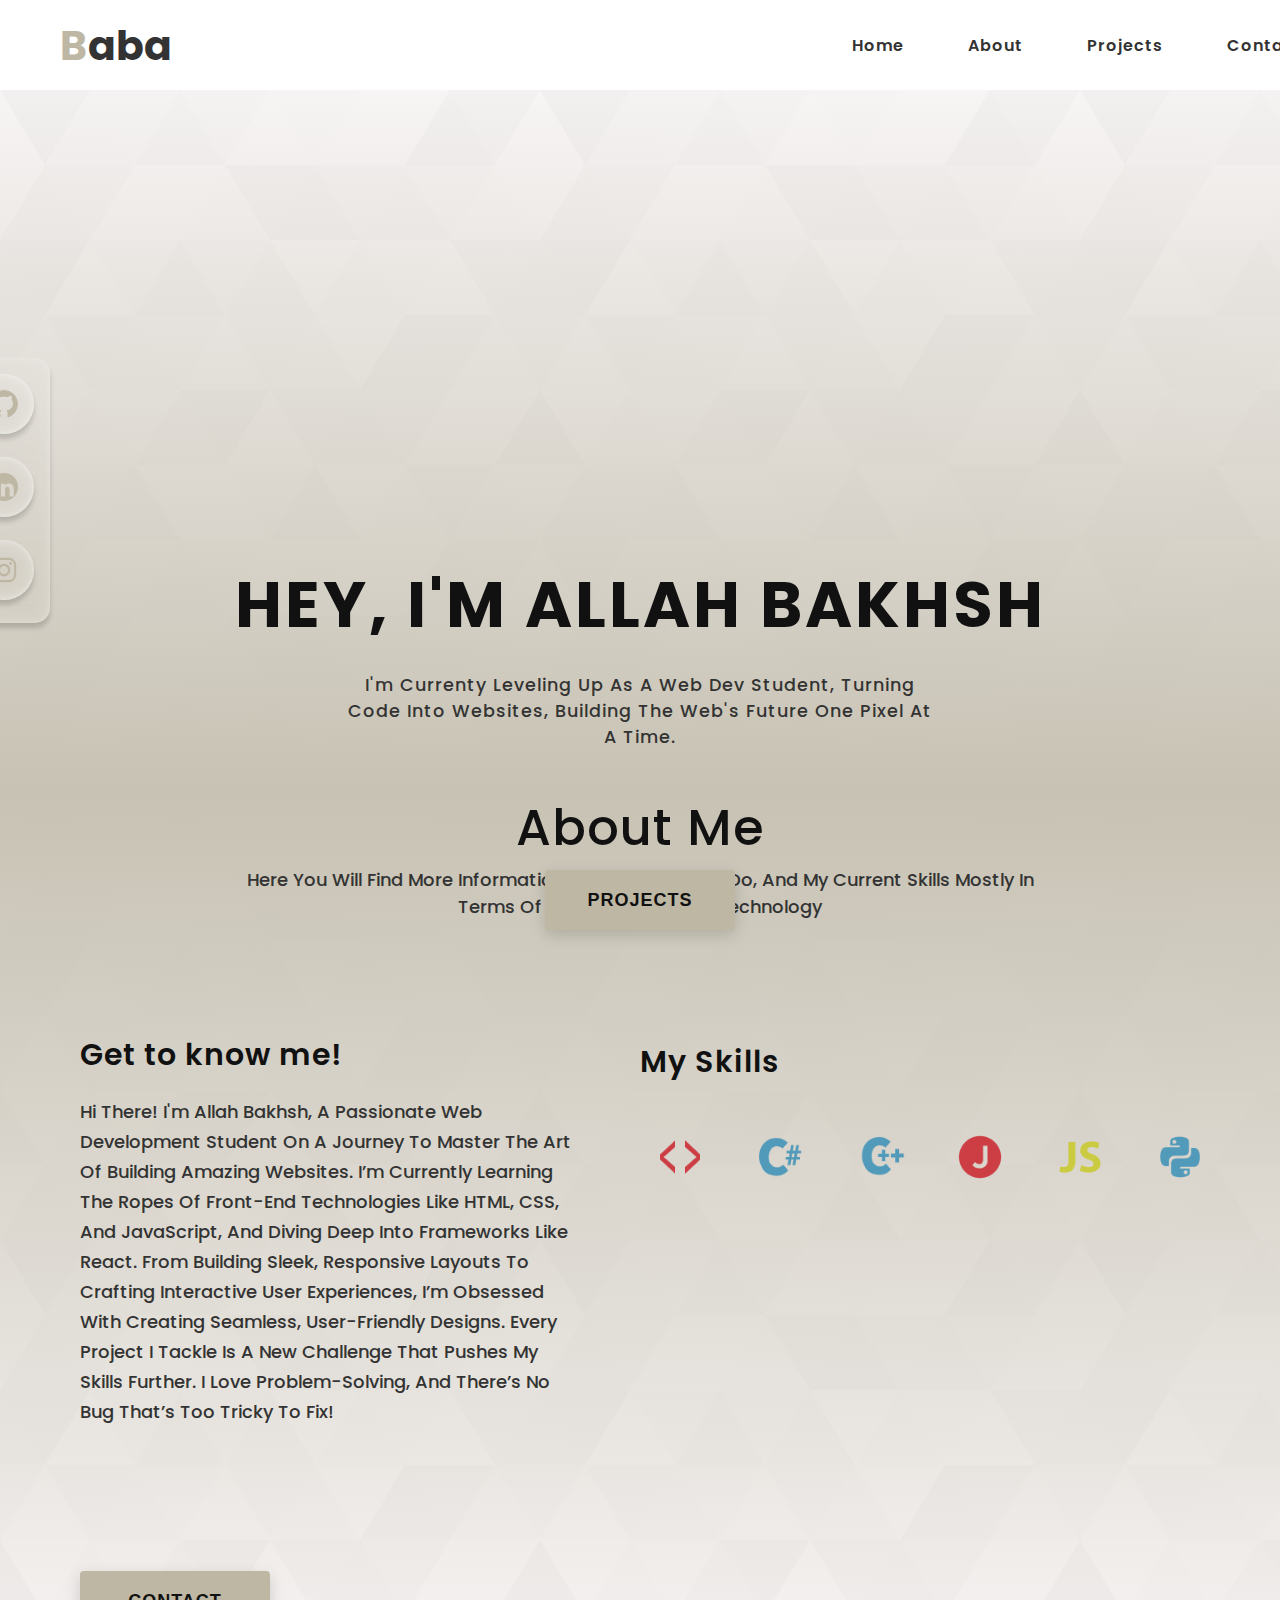
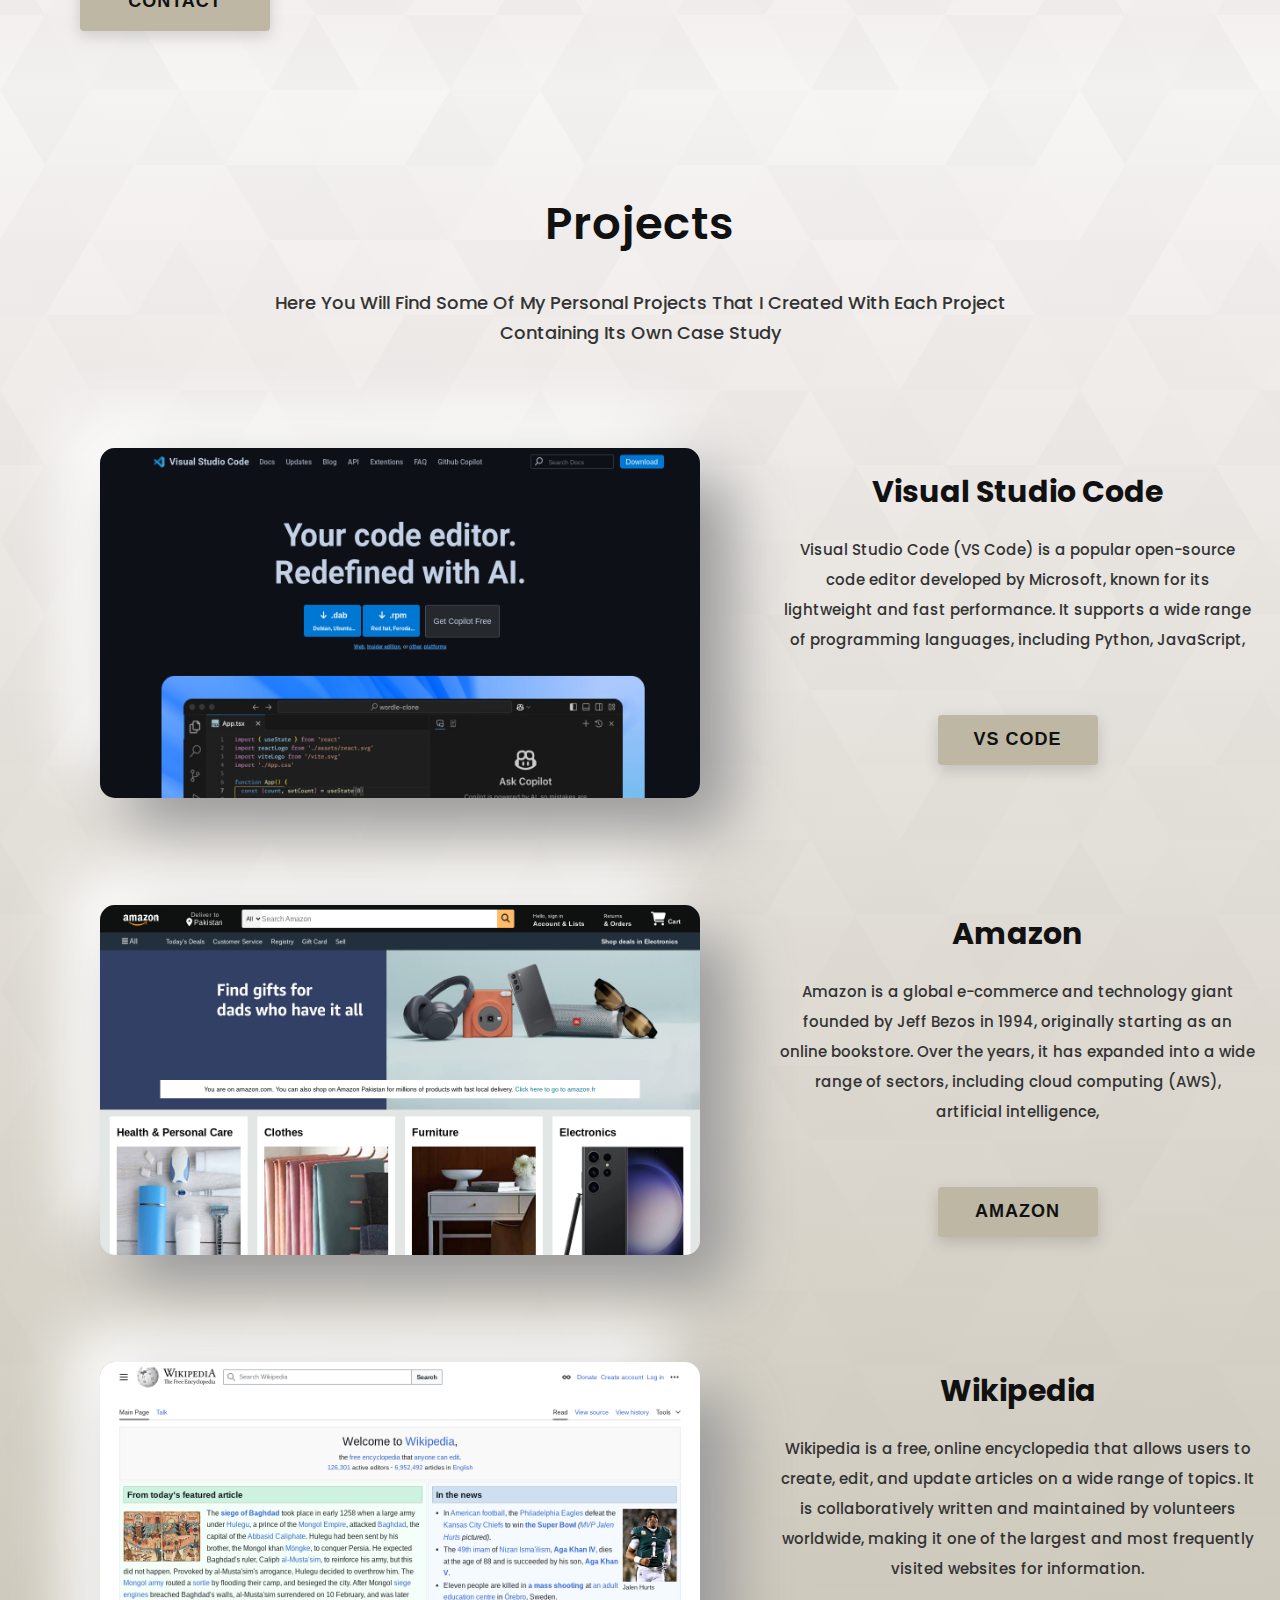
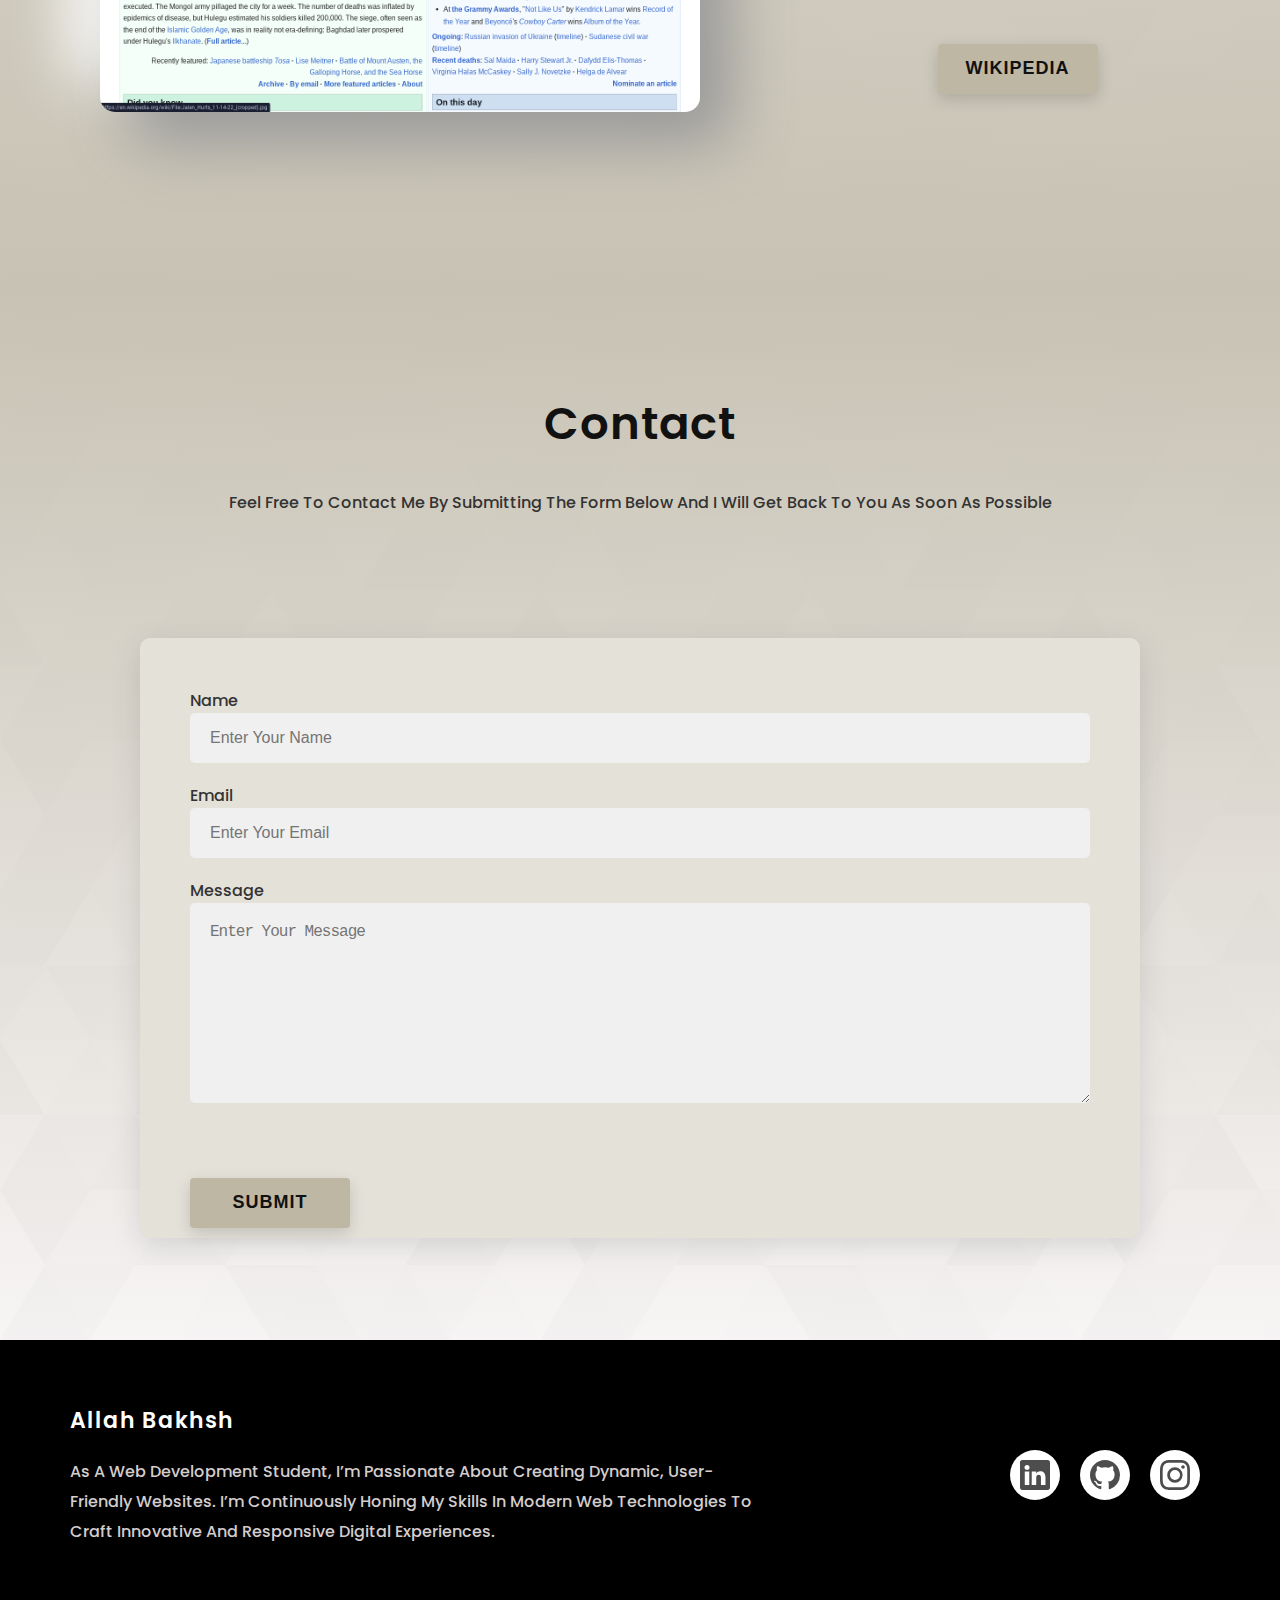
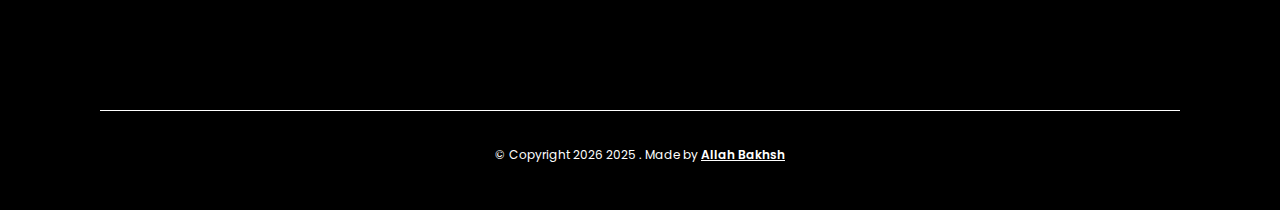
<file: index.html>
<!DOCTYPE html>
<html lang="en">
<head>
    <meta charset="UTF-8">
    <meta name="viewport" content="width=device-width, initial-scale=1.0">
    <title>Portfolio</title>
    <style>
        @import url('https://fonts.googleapis.com/css2?family=Poppins:ital,wght@0,100;0,200;0,300;0,400;0,500;0,600;0,700;0,800;0,900;1,100;1,200;1,300;1,400;1,500;1,600;1,700;1,800;1,900&family=Source+Sans+3:ital,wght@0,200..900;1,200..900&display=swap');
        </style>
    <link rel="stylesheet" href="style.css">
</head>
<body21>
    <nav>
        
        <div><a class="heading hover1" href="#home"><h3 class="name-a">B</h3><h3 class="name-b">aba</h3></a></div>
        <div class="heading2">
            <ul>
                <li><a class="hover1" href="#home">Home</a></li>
    <li><a class="hover1" href="#about">About</a></li>
                <li><a class="hover1" href="#project">Projects</a></li>
                <li ><a class="hover1" href="#contact">Contact</a></li>
            </ul>
          </div>
        </nav>
    <div  id="home"></div>
   
    
    <div class="hero">
    
<div class="card">
    <ul>
      <li class="iso-pro">
        <span></span>
        <span></span>
        <span></span>
        <a rel="noreferrer" target="_blank"  href="https://github.com/gigabyte-69">
          
            
          
          <svg 
          xmlns="github-icon.svg"
            class="svg"
           xmlns="http://www.w3.org/2000/svg" width="24" height="24" viewBox="0 0 24 24"><path d="M12 0c-6.626 0-12 5.373-12 12 0 5.302 3.438 9.8 8.207 11.387.599.111.793-.261.793-.577v-2.234c-3.338.726-4.033-1.416-4.033-1.416-.546-1.387-1.333-1.756-1.333-1.756-1.089-.745.083-.729.083-.729 1.205.084 1.839 1.237 1.839 1.237 1.07 1.834 2.807 1.304 3.492.997.107-.775.418-1.305.762-1.604-2.665-.305-5.467-1.334-5.467-5.931 0-1.311.469-2.381 1.236-3.221-.124-.303-.535-1.524.117-3.176 0 0 1.008-.322 3.301 1.23.957-.266 1.983-.399 3.003-.404 1.02.005 2.047.138 3.006.404 2.291-1.552 3.297-1.23 3.297-1.23.653 1.653.242 2.874.118 3.176.77.84 1.235 1.911 1.235 3.221 0 4.609-2.807 5.624-5.479 5.921.43.372.823 1.102.823 2.222v3.293c0 .319.192.694.801.576 4.765-1.589 8.199-6.086 8.199-11.386 0-6.627-5.373-12-12-12z"/></svg></a>
        <div class="text">Github
        </div>
      </li>
      <li class="iso-pro">
        <span></span>
        <span></span>
        <span></span>
        <a rel="noreferrer" target="_blank"  href="https://www.linkedin.com/in/allah-bakhsh-02a407350/">
          
           
            <svg  class="svg" xmlns="http://www.w3.org/2000/svg" width="16" height="16" fill="currentColor" class="bi bi-linkedin" viewBox="0 0 16 16">
              <path d="M0 1.146C0 .513.526 0 1.175 0h13.65C15.474 0 16 .513 16 1.146v13.708c0 .633-.526 1.146-1.175 1.146H1.175C.526 16 0 15.487 0 14.854zm4.943 12.248V6.169H2.542v7.225zm-1.2-8.212c.837 0 1.358-.554 1.358-1.248-.015-.709-.52-1.248-1.342-1.248S2.4 3.226 2.4 3.934c0 .694.521 1.248 1.327 1.248zm4.908 8.212V9.359c0-.216.016-.432.08-.586.173-.431.568-.878 1.232-.878.869 0 1.216.662 1.216 1.634v3.865h2.401V9.25c0-2.22-1.184-3.252-2.764-3.252-1.274 0-1.845.7-2.165 1.193v.025h-.016l.016-.025V6.169h-2.4c.03.678 0 7.225 0 7.225z"/>
            </svg>
        </a>
        <div class="text">Linkedin</div>
      </li>
      <li class="iso-pro">
        <span></span>
        <span></span>
        <span></span>
        <a rel="noreferrer" target="_blank"  href="https://www.instagram.com/gb__himself/?hl=en">
          <svg
            class="svg"
            xmlns="http://www.w3.org/2000/svg"
            viewBox="0 0 448 512"
          >
            <path
              d="M224.1 141c-63.6 0-114.9 51.3-114.9 114.9s51.3 114.9 114.9 114.9S339 319.5 339 255.9 287.7 141 224.1 141zm0 189.6c-41.1 0-74.7-33.5-74.7-74.7s33.5-74.7 74.7-74.7 74.7 33.5 74.7 74.7-33.6 74.7-74.7 74.7zm146.4-194.3c0 14.9-12 26.8-26.8 26.8-14.9 0-26.8-12-26.8-26.8s12-26.8 26.8-26.8 26.8 12 26.8 26.8zm76.1 27.2c-1.7-35.9-9.9-67.7-36.2-93.9-26.2-26.2-58-34.4-93.9-36.2-37-2.1-147.9-2.1-184.9 0-35.8 1.7-67.6 9.9-93.9 36.1s-34.4 58-36.2 93.9c-2.1 37-2.1 147.9 0 184.9 1.7 35.9 9.9 67.7 36.2 93.9s58 34.4 93.9 36.2c37 2.1 147.9 2.1 184.9 0 35.9-1.7 67.7-9.9 93.9-36.2 26.2-26.2 34.4-58 36.2-93.9 2.1-37 2.1-147.8 0-184.8zM398.8 388c-7.8 19.6-22.9 34.7-42.6 42.6-29.5 11.7-99.5 9-132.1 9s-102.7 2.6-132.1-9c-19.6-7.8-34.7-22.9-42.6-42.6-11.7-29.5-9-99.5-9-132.1s-2.6-102.7 9-132.1c7.8-19.6 22.9-34.7 42.6-42.6 29.5-11.7 99.5-9 132.1-9s102.7-2.6 132.1 9c19.6 7.8 34.7 22.9 42.6 42.6 11.7 29.5 9 99.5 9 132.1s2.7 102.7-9 132.1z"
            ></path>
          </svg>
        </a>
        <div class="text">Instagram</div>
      </li>
    </ul>
  </div>
  
        <div class="intro">
            <h1>HEY, I'M ALLAH BAKHSH</h1>
            <p>I'm Currenty leveling up as a web dev student, turning code into websites, building the web's future one pixel at a time.</p>
            <a href="#project"><button class="hover2">Projects</button></a>
        </div>
        <div  id="about"></div>
    </div>
    <div class="about">
        <h1>About Me</h1>
        <p>Here you will find more information about me, what I do, and my current skills mostly in terms of programming and technology</p>
        <div class="get">
            <h2>Get to know me!</h2>
            <article>Hi there! I'm Allah Bakhsh, a passionate web development student on a journey to master the art of building amazing websites.
                I’m currently learning the ropes of front-end technologies like HTML, CSS, and JavaScript, and diving deep into frameworks like React.
                From building sleek, responsive layouts to crafting interactive user experiences, I’m obsessed with creating seamless, user-friendly designs.
                Every project I tackle is a new challenge that pushes my skills further.
                I love problem-solving, and there’s no bug that’s too tricky to fix!</article>
                <a href="#contact"><button class="hover2 btn">Contact</button></a>
        </div>
        <div class="skill">
            <h3>My Skills</h1>
                <div class="logos"><img src="./assets/language-html.png" width="50" alt="">
                    <img src="./assets/language-cs.png" width="50" alt="">
                    <img src="./assets/language-cpp.png" width="50" alt="">
                    <img src="./assets/language-java.png" width="50" alt="">
                    <img src="./assets/language-js.png" width="50" alt="">
                    <img src="./assets/language-python.png" width="50" alt=""></div>
        </div>
    </div>
    <div id="project" class="projects">
     <div class="project-heading"> 
      <h1>Projects</h1>
       <p>Here you will find some of my personal projects that I created with each project containing its own case study</p>
      </div>
      <div class="propic">
        <div class="box1">
          <div class="pic1">
            <img src="./assets/Screenshot 2025-02-10 11.12.49 PM.png" width="600" alt=""> </div>
            <div class="text1">
              <h1>Visual Studio Code</h1>
            <p>Visual Studio Code (VS Code) is a popular open-source code editor developed by Microsoft, known for its lightweight and fast performance. It supports a wide range of programming languages, including Python, JavaScript,</p>
            <a rel="noreferrer" target="_blank"  href="https://gigabyte-69.github.io/Vs-Code-Clone/"><button class="hover2">Vs Code</button></a>
          </div>
        </div>
       <div class="box2">
        <div class="pic2">
          <img src="./assets/Screenshot 2025-02-10 11.14.07 PM.png" width="600"   alt="">
        </div>
         <div class="text2">
          <h1>Amazon</h1>
          <p>Amazon is a global e-commerce and technology giant founded by Jeff Bezos in 1994, originally starting as an online bookstore. Over the years, it has expanded into a wide range of sectors, including cloud computing (AWS), artificial intelligence,</p>
          <a rel="noreferrer" target="_blank"  href="https://gigabyte-69.github.io/Amazon-Clone/"><button class="hover2">Amazon</button></a>
         </div>
        
       </div>
       <div class="box3">
        <div class="pic3">
          <img src="./assets/Screenshot 2025-02-10 11.15.13 PM.png" width="600"  alt=""></div>
        <div class="text3">
          <h1>Wikipedia</h1>
          <p>Wikipedia is a free, online encyclopedia that allows users to create, edit, and update articles on a wide range of topics. It is collaboratively written and maintained by volunteers worldwide, making it one of the largest and most frequently visited websites for information.</p>
          <a rel="noreferrer" target="_blank"  href="https://gigabyte-69.github.io/Wikipedia-clone/"><button class="hover2">Wikipedia</button></a>
       
        </div>
       </div>
      </div>
     
      </div>
    </div>
    <div id="contact" class="contact">
      <div class="con-heading">
        <h1>Contact</h1>
        <p>Feel free to Contact me by submitting the form below and I will get back to you as soon as possible</p>
      </div>
      <div class="info">
       <form name="submit-to-google-sheet" method="post">
       <div class="name"><p>Name</p>
        <input type="text" name="Name"  placeholder="Enter Your Name" required></div>
       <div class="email"> <p>Email</p>
        <input type="email" name="Email" placeholder="Enter Your Email" required></div>
        <div class="mes"><p>Message</p>
          <textarea required="" cols="30" rows="10" placeholder="Enter Your Message" name="Message" id="message"></textarea></div>
          <div class="btn"><button class="hover2" type="submit">Submit</button></div>
       </form>
       <span id="msg"></span>
       
      
    </div>
  </div>
 
    
    <div class="footer">
      <div class="foot-heading">
       <h1> Allah Bakhsh</h1>
       <p>As a web development student, I’m passionate about creating dynamic, user-friendly websites. I’m continuously honing my skills in modern web technologies to craft innovative and responsive digital experiences.</p>
      
      </div>
      <div class="social">
        <ul class="example-2">
          <li class="icon-content">
            <a  rel="noreferrer" target="_blank" href="https://www.linkedin.com/in/allah-bakhsh-02a407350/"
              aria-label="LinkedIn"
              data-social="linkedin"
            >
              <div class="filled"></div>
              <svg
                xmlns="http://www.w3.org/2000/svg"
                width="16"
                height="16"
                fill="currentColor"
                class="bi bi-linkedin"
                viewBox="0 0 16 16"
                xml:space="preserve"
              >
                <path
                  d="M0 1.146C0 .513.526 0 1.175 0h13.65C15.474 0 16 .513 16 1.146v13.708c0 .633-.526 1.146-1.175 1.146H1.175C.526 16 0 15.487 0 14.854zm4.943 12.248V6.169H2.542v7.225zm-1.2-8.212c.837 0 1.358-.554 1.358-1.248-.015-.709-.52-1.248-1.342-1.248S2.4 3.226 2.4 3.934c0 .694.521 1.248 1.327 1.248zm4.908 8.212V9.359c0-.216.016-.432.08-.586.173-.431.568-.878 1.232-.878.869 0 1.216.662 1.216 1.634v3.865h2.401V9.25c0-2.22-1.184-3.252-2.764-3.252-1.274 0-1.845.7-2.165 1.193v.025h-.016l.016-.025V6.169h-2.4c.03.678 0 7.225 0 7.225z"
                  fill="currentColor"
                ></path>
              </svg>
            </a>
            <div class="tooltip">LinkedIn</div>
          </li>
          <li class="icon-content">
            <a rel="noreferrer" target="_blank"  href="https://github.com/gigabyte-69" aria-label="GitHub" data-social="github">
              <div class="filled"></div>
              <svg
                xmlns="http://www.w3.org/2000/svg"
                width="16"
                height="16"
                fill="currentColor"
                class="bi bi-github"
                viewBox="0 0 16 16"
                xml:space="preserve"
              >
                <path
                  d="M8 0C3.58 0 0 3.58 0 8c0 3.54 2.29 6.53 5.47 7.59.4.07.55-.17.55-.38 0-.19-.01-.82-.01-1.49-2.01.37-2.53-.49-2.69-.94-.09-.23-.48-.94-.82-1.13-.28-.15-.68-.52-.01-.53.63-.01 1.08.58 1.23.82.72 1.21 1.87.87 2.33.66.07-.52.28-.87.51-1.07-1.78-.2-3.64-.89-3.64-3.95 0-.87.31-1.59.82-2.15-.08-.2-.36-1.02.08-2.12 0 0 .67-.21 2.2.82.64-.18 1.32-.27 2-.27s1.36.09 2 .27c1.53-1.04 2.2-.82 2.2-.82.44 1.1.16 1.92.08 2.12.51.56.82 1.27.82 2.15 0 3.07-1.87 3.75-3.65 3.95.29.25.54.73.54 1.48 0 1.07-.01 1.93-.01 2.2 0 .21.15.46.55.38A8.01 8.01 0 0 0 16 8c0-4.42-3.58-8-8-8"
                  fill="currentColor"
                ></path>
              </svg>
            </a>
            <div class="tooltip">GitHub</div>
          </li>
          <li class="icon-content">
            <a  rel="noreferrer" target="_blank" href="https://www.instagram.com/gb__himself/?hl=en"
              aria-label="Instagram"
              data-social="instagram"
            >
              <div class="filled"></div>
              <svg
                xmlns="http://www.w3.org/2000/svg"
                width="16"
                height="16"
                fill="currentColor"
                class="bi bi-instagram"
                viewBox="0 0 16 16"
                xml:space="preserve"
              >
                <path
                  d="M8 0C5.829 0 5.556.01 4.703.048 3.85.088 3.269.222 2.76.42a3.9 3.9 0 0 0-1.417.923A3.9 3.9 0 0 0 .42 2.76C.222 3.268.087 3.85.048 4.7.01 5.555 0 5.827 0 8.001c0 2.172.01 2.444.048 3.297.04.852.174 1.433.372 1.942.205.526.478.972.923 1.417.444.445.89.719 1.416.923.51.198 1.09.333 1.942.372C5.555 15.99 5.827 16 8 16s2.444-.01 3.298-.048c.851-.04 1.434-.174 1.943-.372a3.9 3.9 0 0 0 1.416-.923c.445-.445.718-.891.923-1.417.197-.509.332-1.09.372-1.942C15.99 10.445 16 10.173 16 8s-.01-2.445-.048-3.299c-.04-.851-.175-1.433-.372-1.941a3.9 3.9 0 0 0-.923-1.417A3.9 3.9 0 0 0 13.24.42c-.51-.198-1.092-.333-1.943-.372C10.443.01 10.172 0 7.998 0zm-.717 1.442h.718c2.136 0 2.389.007 3.232.046.78.035 1.204.166 1.486.275.373.145.64.319.92.599s.453.546.598.92c.11.281.24.705.275 1.485.039.843.047 1.096.047 3.231s-.008 2.389-.047 3.232c-.035.78-.166 1.203-.275 1.485a2.5 2.5 0 0 1-.599.919c-.28.28-.546.453-.92.598-.28.11-.704.24-1.485.276-.843.038-1.096.047-3.232.047s-2.39-.009-3.233-.047c-.78-.036-1.203-.166-1.485-.276a2.5 2.5 0 0 1-.92-.598 2.5 2.5 0 0 1-.6-.92c-.109-.281-.24-.705-.275-1.485-.038-.843-.046-1.096-.046-3.233s.008-2.388.046-3.231c.036-.78.166-1.204.276-1.486.145-.373.319-.64.599-.92s.546-.453.92-.598c.282-.11.705-.24 1.485-.276.738-.034 1.024-.044 2.515-.045zm4.988 1.328a.96.96 0 1 0 0 1.92.96.96 0 0 0 0-1.92m-4.27 1.122a4.109 4.109 0 1 0 0 8.217 4.109 4.109 0 0 0 0-8.217m0 1.441a2.667 2.667 0 1 1 0 5.334 2.667 2.667 0 0 1 0-5.334"
                  fill="currentColor"
                ></path>
              </svg>
            </a>
            <div class="tooltip">Instagram</div>
          
        </ul>
      </div></div>        
    </div>
    <div class="footer-bottom">
      <div class="bdr"></div>

      <div class="copy">© Copyright
        <script>
          document.write(new Date().getFullYear());
        </script>
        2025
        . Made by
        <a rel="noreferrer" target="_blank" href="#">Allah Bakhsh</a></div>
    </div>
    
    
    <script>
      const scriptURL = 'https://script.google.com/macros/s/AKfycbzxti6xYgtOUP-NKaajc5vjws3f_UzWmL7wQYcHNfZTAvRkGSKi5EW27eJ54qn-XYyO/exec'
      const form = document.forms['submit-to-google-sheet']
      const msg = document.getElementById("msg")
    
      form.addEventListener('submit', e => {
        e.preventDefault()
        fetch(scriptURL, { method: 'POST', body: new FormData(form)})
          .then(response => {
            msg.innerHTML = "Message sent successfully!"
            setTimeout(function(){
              msg.innerHTML = ""
            },5000)
            form.reset()
          })
          .catch(error => console.error('Error!', error.message))
      })
    </script>
</body>
</html>
</file>
<file: style.css>
*{
  margin: 0;
  padding: 0;
  box-sizing: border-box;
}
body{
  overflow-x: hidden;
  font-family: poppins;
  color: #333333;
}
.hover1:hover{
  cursor: pointer;
  color: #beb7a4;
}
a:visited{
  color: #111;
  text-decoration: underline;
}
.cp:hover{
    cursor: pointer;
}
nav{
  overflow-x: hidden;
    background-color: #fff;
    display: flex;
    width: 100%;
    z-index: 1;
    position: sticky;
    overflow-y: hidden;
    top: 0;
    height: 90px;
    align-items: center;
    padding-left: 60px;
}
nav .heading{
    font-size: 35px;
    display: flex;
    
}
nav a{
    transition: color 0.5s;
    text-decoration: none;
    color: #333333;
}
.name-a{
    color: #beb7a4;
}
nav .heading2{
    position: relative;
    left: 650px;
}
nav .heading2 ul li{
display: inline;
font-size: 16px;
font-weight: 600;
letter-spacing: 1px;
}
nav .heading2 ul li a{
    text-decoration: none;
   color: #333333;
   padding: 30px;
   transition: color 0.5s;
}
.hero{
    display: flex;
    align-items: center;
    justify-content: center;
   background:  linear-gradient(to bottom, rgba(245, 242, 242, 0.8), #c7c2b3),url(./assets/common-bg\ \(1\).svg);
   background-position: center;
    width: 100%;
    height: 700px;
}
.hero .intro{
  position: absolute;
    bottom: 50px;
    display: flex;
    flex-direction: column;
    align-items: center;
    justify-content: center;
    text-align: center;
}
.intro h1{
    font-size: 4rem;
    white-space: inherit;
    color: #111;
    font-weight: 700;
    letter-spacing: 3px;
}
.intro p{
   color: #333333;
   font-size: 1.1rem;
   text-transform: capitalize;
   letter-spacing: 1px;
   font-weight: 500;
   width: 630px; 
  padding: 20px;
  padding-bottom: 40px;
}
.intro button{
    width: 190px;
    height: 60px;
    font-size: 18px;
    font-weight: 600;
    text-transform: uppercase;
    color: #111;
    background-color: #beb7a4;
    border: none;
box-shadow: 0 5px 15px 0 rgba(0,0,0,0.15);
    letter-spacing: 1px;
    border-radius: 4px;
    transition: 0.3s ease; 
}
.hover2:hover{
    cursor: pointer;
    transform: translateY(-5px);
}
.about{
  background:  linear-gradient(to top, rgba(245, 242, 242, 0.8), #c7c2b3),url(./assets/common-bg\ \(1\).svg);
    width: 100%; 
    height: 900px;
    color: #333333;
}
.about h1{
    font-size: 50px;
    font-weight: 500;
    letter-spacing: 1px;
    color: #111;
text-align: center;
}
.about p{
  margin: auto;
  text-align: center;
    font-size: 18px;
    text-transform: capitalize;
   font-weight: 500;
 width: 800px;
}
.get{
    width: 50%;
  margin-top: 7rem;
 margin-left: 5rem;
}
.get article{
    font-size: 18px;
    text-transform: capitalize;
   font-weight: 500;
    line-height: 30px;
    width: 500px;
}
.get h2{
    font-size: 30px;
    font-weight: 600;
    letter-spacing: 1px;
    color: #111;
    padding-bottom: 1.2rem;
}
.get button{
    margin: 0;
    margin-top: 4rem;
    width: 190px;
    height: 60px;
    font-size: 18px;
    font-weight: 600;
    text-transform: uppercase;
    color: #111;
    background-color: #beb7a4;
    border: none;
    box-shadow: 0 5px 15px 0 rgba(0,0,0,0.15);
    letter-spacing: 1px;
    border-radius: 4px;
    transition: 0.3s ease;
}
.skill{
   display: flex;
   flex-direction: column;
   justify-self: end;
   margin-top: -32rem;
    width: 50%;
}
.skill h3{
    font-size: 30px;
    font-weight: 600;
    letter-spacing: 1px;
    color: #111;
    padding-bottom: 2rem;
}
.logos{
    width: 40%;
    display: flex;
}
.logos img{
 
    width: 100px;
    padding-right: 20px;
}
/* From Uiverse.io by MijailVillegas */ 
.card {
    max-width: fit-content;
    border-radius: 15px;
    display: flex;
    flex-direction: column;
   position: relative;
   right: 636px;
   top: 50px;
    gap: 1rem;
    backdrop-filter: blur(15px);
    box-shadow: inset 0 0 20px rgba(255, 255, 255, 0.192),
      inset 0 0 5px rgba(255, 255, 255, 0.274), 0 5px 5px rgba(0, 0, 0, 0.164);
    transition: 0.5s;
  }
  .card:hover {
    animation: ease-out 5s;
    background: #e0ded8
  }
  .card ul {
    padding: 1rem;
    display: flex;
    list-style: none;
    gap: 1rem;
    align-items: center;
    justify-content: center;
    align-content: center;
    flex-wrap: wrap;
    flex-direction: column;
  }
  .card ul li {
    cursor: pointer;
  }
  .svg {
    transition: all 0.3s;
    /* if you find some problems change w - h : 30px*/
    padding: 1rem;
    height: 60px;
    width: 60px;
    border-radius: 100%;
    color: #beb7a4;
    fill: currentColor;
    box-shadow: inset 0 0 20px rgba(255, 255, 255, 0.3),
      inset 0 0 5px rgba(255, 255, 255, 0.5), 0 5px 5px rgba(0, 0, 0, 0.164);
  }
  .text {
    opacity: 0;
    border-radius: 5px;
    font-weight: bold;
    padding: 5px;
    transition: all 0.3s;
    color: #beb7a4;
    background-color: rgba(255, 255, 255, 0.3);
    position: absolute;
    z-index: 9999;
    box-shadow: -5px 0 1px rgba(153, 153, 153, 0.2),
      -10px 0 1px rgba(153, 153, 153, 0.2),
      inset 0 0 20px rgba(255, 255, 255, 0.3),
      inset 0 0 5px rgba(255, 255, 255, 0.5), 0 5px 5px rgba(0, 0, 0, 0.082);
  }
  /*isometric prooyection*/
  .iso-pro {
    transition: 0.5s;
  }
  .iso-pro:hover a > .svg {
    transform: translate(15px, -15px);
    border-radius: 100%;
  }
  .iso-pro:hover .text {
    opacity: 1;
    transform: translate(25px, -2px) skew(-5deg);
  }
  .iso-pro:hover .svg {
    transform: translate(5px, -5px);
  }
  .iso-pro span {
    opacity: 0;
    position: absolute;
    color: #beb7a4;
    border-color: #beb7a4;
    box-shadow: inset 0 0 20px rgba(255, 255, 255, 0.3),
      inset 0 0 5px rgba(255, 255, 255, 0.5), 0 5px 5px rgba(0, 0, 0, 0.164);
    border-radius: 50%;
    transition: all 0.3s;
    height: 60px;
    width: 60px;
  }
  .iso-pro:hover span {
    opacity: 1;
  }
  .iso-pro:hover span:nth-child(1) {
    opacity: 0.2;
  }
  .iso-pro:hover span:nth-child(2) {
    opacity: 0.4;
    transform: translate(5px, -5px);
  }
  .iso-pro:hover span:nth-child(3) {
    opacity: 0.6;
    transform: translate(10px, -10px);
  }
  .projects{
    background:  linear-gradient(to bottom, rgba(245, 242, 242, 0.8), #c7c2b3),url(./assets/common-bg\ \(1\).svg);
    width: 100%;
    height: 1800px;
    color: #333333;
    padding: 100px;
    text-align: center;
  }
  .project-heading{
    text-align: center;
  }
  .project-heading h1{
    font-size: 45px;
    padding-bottom: 30px;
    font-weight: 600;
    letter-spacing: 1px;
    color: #111;
}
  .project-heading p{
    font-size: 18px;
    text-transform: capitalize;
   font-weight: 500;
    margin: auto;
    line-height: 30px;
    width: 800px;
  }
  .propic{
    width: 55%;
  }
  .propic img{
   
    margin-top: 100px;
    border-radius: 15px;
    background: linear-gradient(145deg, #b9b298, #cacaca);
    box-shadow:  31px 31px 62px #989898,
                 -31px -31px 62px #ffffff;
    width: 600px;
    height: 350px;
  }
  .box1{
    display: flex;
    width: 100%;
    justify-content: space-between;
    align-items: center;
   
  }
  .text1{
    flex: none;
   width: 80%;
    font-size: 15px;
    font-weight: 500;
    color: #111;
  }
  .text1 p{
    color: #333333;
    line-height: 30px;
    position: relative;
    top: 20px;
    font: 16px;
  }
  .pic1 {
    padding-right: 5rem;
  }
  .box2{
    display: flex;
    width: 100%;
    justify-content: space-between;
    align-items: center;
  }
  .text2{
    flex: none;
   width: 80%;
    font-size: 15px;
    font-weight: 500;
    color: #111;
  }
  .text2 p{
    color: #333333;
    line-height: 30px;
    position: relative;
    top: 20px;
    font: 16px;
  }
  .pic2 {
    padding-right: 5rem;
  }
  .box3{
    display: flex;
    width: 100%;
    justify-content: space-between;
    align-items: center;
   
  }
  .text3{
    flex: none;
   width: 80%;
    font-size: 15px;
    font-weight: 500;
    color: #111;
  }
  .text3 p{
    color: #333333;
    line-height: 30px;
    position: relative;
    top: 20px;
    font: 16px;
  }
  .pic3 {
    padding-right: 5rem;
  }
  button{
    position: relative;
    top: 80px;
    width: 160px;
    height: 50px;
    font-size: 18px;
    font-weight: 600;
    text-transform: uppercase;
    color: #111;
    background-color: #beb7a4;
    border: none;
box-shadow: 0 5px 15px 0 rgba(0,0,0,0.15);
    letter-spacing: 1px;
    border-radius: 4px;
    transition: 0.3s ease;
  }
  
  .contact{
    padding: 100px;
    background:  linear-gradient(to top, rgba(245, 242, 242, 0.8), #c7c2b3),url(./assets/common-bg\ \(1\).svg);
    height: 1050px;
    width: 100%;
  }
  .con-heading{
    text-align: center;
  }
  .con-heading h1{
    font-size: 45px;
    padding-bottom: 30px;
    font-weight: 600;
    letter-spacing: 1px;
    color: #111;
  }
  .con-heading p{
    font-size: 16px;
    text-transform: capitalize;
   font-weight: 500;
    line-height: 30px;
    color: #333333;
  }
  .info{
    font-weight: 500;
    letter-spacing: 0px;
    width: 1000px;
    height: 600px;
   background-color: #e4e1d9;
    border-radius: 10px;
    box-shadow: rgba(100,100,111,0.2) 0px 7px 29px 0px; 
    margin: 0 auto;
    margin-top: 120px;
    padding: 50px;
    
  }
  .info input, textarea{
    background: #f0f0f0;
    font-weight: 500;
    font-size: 16px;
   font-weight: 500;
    color: #333333;
    width: 100%;
    height: 50px;
    border: none;
    border-radius: 5px;
    padding: 0px 20px;
    outline: none;
  }
.info textarea{
  padding: 20px 20px;
  height: 200px;
}
.info textarea::placeholder{
  letter-spacing: -1px;
}
  .info::placeholder{
    font-size: 16px;
    text-transform: capitalize;
   font-weight: 500;
    line-height: 30px;
    color: #333333;
  }
.name, .email{
padding-bottom: 20px;
}
.info button{
  margin: 0 auto;
  margin-top: -2rem;
  width: 160px;
  height: 50px;
  font-size: 18px;
  font-weight: 600;
  text-transform: uppercase;
  color: #111;
  background-color: #beb7a4;
  border: none;
box-shadow: 0 5px 15px 0 rgba(0,0,0,0.15);
  letter-spacing: 1px;
  border-radius: 4px;
  transition: 0.3s ease;
}
.msg{
  color: #111;
  display: block;
}
.footer{
  width: 100%;
  background-color: #000;
 position: relative;
color: #fff;
padding: 70px;
height: 370px;
display:flex;
justify-content: space-between;
align-items: center;
}
.foot-heading h1{
  position: relative;
  bottom: 20px;
font-weight: 600;
font-size: 22px;
letter-spacing: 1px;
}
.foot-heading{
  position: relative;
  bottom: 40px;
}
.social{
  position: relative;
  bottom: 50px;
}
ul {
  list-style: none;
}
.example-2 {
  display: flex;
  justify-content: center;
  align-items: center;
}
.example-2 .icon-content {
  margin: 0 10px;
  position: relative;
}
.example-2 .icon-content .tooltip {
  position: absolute;
  top: -30px;
  left: 50%;
  transform: translateX(-50%);
  color: #fff;
  padding: 6px 10px;
  border-radius: 5px;
  opacity: 0;
  visibility: hidden;
  font-size: 14px;
  transition: all 0.3s ease;
}
.example-2 .icon-content:hover .tooltip {
  opacity: 1;
  visibility: visible;
  top: -50px;
}
.example-2 .icon-content a {
  position: relative;
  overflow: hidden;
  display: flex;
  justify-content: center;
  align-items: center;
  width: 50px;
  height: 50px;
  border-radius: 50%;
  color: #4d4d4d;
  background-color: #fff;
  transition: all 0.3s ease-in-out;
}
.example-2 .icon-content a:hover {
  box-shadow: 3px 2px 45px 0px rgb(0 0 0 / 12%);
}
.example-2 .icon-content a svg {
  position: relative;
  z-index: 1;
  width: 30px;
  height: 30px;
}
.example-2 .icon-content a:hover {
  color: white;
}
.example-2 .icon-content a .filled {
  position: absolute;
  top: auto;
  bottom: 0;
  left: 0;
  width: 100%;
  height: 0;
  background-color: #000;
  transition: all 0.3s ease-in-out;
}
.example-2 .icon-content a:hover .filled {
  height: 100%;
}
.example-2 .icon-content a[data-social="linkedin"] .filled,
.example-2 .icon-content a[data-social="linkedin"] ~ .tooltip {
  background-color: #0274b3;
}
.example-2 .icon-content a[data-social="github"] .filled,
.example-2 .icon-content a[data-social="github"] ~ .tooltip {
  background-color: #24262a;
}
.example-2 .icon-content a[data-social="instagram"] .filled,
.example-2 .icon-content a[data-social="instagram"] ~ .tooltip {
  background: linear-gradient(
    45deg,
    #405de6,
    #5b51db,
    #b33ab4,
    #c135b4,
    #e1306c,
    #fd1f1f
  );
}
.example-2 .icon-content a[data-social="youtube"] .filled,
.example-2 .icon-content a[data-social="youtube"] ~ .tooltip {
  background-color: #ff0000;
}
.foot-heading p{
  width: 700px;
  font-size: 16px;
    text-transform: capitalize;
   font-weight: 500;
    line-height: 30px;
    color: #d4cdcd;
}
.footer-bottom{
  width: 100%;
  background-color: #000;
  height: 100px;
  padding: 0px 100px;
  text-align: center;
}
.bdr{
  border-bottom: #fff 1px solid;
}
.copy{
  padding: 35px;
  color: #fff;
  font-size: 12px;
}
.copy a{
  color: #fff;
  font-weight: 600;
}
html{
  scroll-behavior: smooth;
}



/* ----------------media---------- */



@media only screen and (max-width: 600px){
  nav{
    height: 50px;
    display: flex;
    justify-content: center;
    width: 100%;
    padding: 0;
  }
.heading {
  margin: auto;
  
  width: 100%;
    font-size: 30px;
  }
  .heading h3{
    font-size: 2.2rem;
  }
  nav ul{
    display: none;
  }
.hero .card{
    display: none;
  }
  .intro{
   
    display: flex;
    justify-content: center;
    width: 100%;
    position: absolute;
    top: -15vh;
   

  }
  .intro h1{
    width: 100%;
    font-size: 30px;
    font-weight: 700;
    letter-spacing: normal;
  }
  .intro p{
    letter-spacing: normal;
    font-size: 1rem;
    margin: 0 auto;
    width: 330px;
  }
  .intro a{
    margin-top: -5rem;
  }
  .intro button{
    width: 100px;
    font-weight: 550;
margin: 0 auto;
    letter-spacing: normal;
    margin-bottom: 30px;
   font-size: 15px;
   height: 50px;
  }
  .about{
display: flex;
flex-direction: column;
justify-content: center;
width: 100%;
text-align: center;

  }
  .about h1{
    font-size: 40px;
  }
  .about p{
    font-size: 16px;
    letter-spacing: normal;
    width: 330px;
  margin-left: auto;
  margin-top: 20px;
  padding-bottom: 5rem;
  }
  .get{
    display: flex;
    justify-content: center;
    flex-direction: column;
    width: 100%;
    margin: 0;
    margin-bottom: 11rem;
 text-align: center;
  }
  .get h2{
 
  margin: 0 auto;
    font-size: 2rem;
  }
  .get article{
    font-size: 16px;
    margin: 0 auto;
    letter-spacing: normal;
    width: 21rem;
    padding-bottom: 2.5rem;
  }
  .get button{
    width: 100px;
    margin: auto;
    font-weight: 550;
    letter-spacing: normal;
    font-size: 15px;
    height: 50px;
  }
  .get a{
    margin-top: -5rem;
  }
  .skill{
    margin: auto;
    width: 100%;
   
  }
  .logos{
    display: flex;
  width: 100%;
  flex-wrap: wrap;
  justify-content: center;
  align-items: center;
  }
  .skill img{
    margin: auto;
    width: 100px;
  }
  .projects{
width: 100%;
    margin-bottom: -2rem;
    height: 175rem;
    padding: 0;
  }
  .project-heading{
    display: flex;
    justify-content: center;
    flex-direction: column;
    text-align: center;
  }
  .projects h1{
    margin-top: 20rem;
    font-size: 30px;
  }
  .project-heading p{
    font-size: 1rem;
    margin-left: auto;

    width: 21rem;
    text-align: center;

  }
  .propic{
    width: 100%;
   
  }
  .propic img{
    width: 21rem;
    padding: 0;
    height: 175px;
   }
 .box1{
  display: flex;
  flex-direction: column;
  justify-content: center;
  
 }
 .pic1{
 padding: 0;
 width: 100%;
 }
.text1{
  margin-top: -16rem;
}
 .box2{
  display: flex;
  flex-direction: column;
  justify-content: center;
  margin-top: 5rem;
 }
 .pic2{
 padding: 0;
 width: 100%;
 }
.text2{
  margin-top: -16rem;
}
 .box3{
  display: flex;
  flex-direction: column;
  justify-content: center;
  margin-top: 5rem;
 }
 .pic3{
 padding: 0;
 width: 100%;
 }
.text3{
  margin-top: -16rem;
}
.box3 a{}
   .contact{
    display: flex;
    justify-content: center;
    flex-direction: column;
    width: 100%;
    padding: 0;
   }
   
   .contact h1{
    font-size: 30px;
    font-weight: 600;
    margin: auto;
   }
   .conheading p{
    margin: auto;
    font-size: 16px;
    width: 330px;
    letter-spacing: normal;
    
   }
   .info{
    width: 30vh;
     border: none;
     border-radius: 0;
     box-shadow: none;
     background: none;
     padding: 0;
    height: 550px;
    font-size: 16px;
    font-weight: 400;
    
    
   }
   .info form{
    margin: 0 auto;

   }
   .info button{
    margin: 0 auto;
    margin-left: 10rem;

    width: 100px;
    font-weight: 550;
    letter-spacing: normal;
   font-size: 15px;
   height: 50px;
   
   }
.foot-heading h1{
  font-size: 16px;
  font-weight: 500;
  margin-left: -20px;
  margin-top: -80px;
}
.foot-heading p{
  width: 250px;
  letter-spacing: normal;
  font-size: 10px;
  margin-left: -20px;
  line-height: normal;
  font-weight: normal;
  margin-bottom: -100px;
}
.social{
  width: 10px;
  height: 10px;
  position: absolute;
bottom: 150px;
left: 130px;
}
.bdr{
  position: absolute;
}
.copy{
  position: absolute;
  left: 0;
}}
</file>
